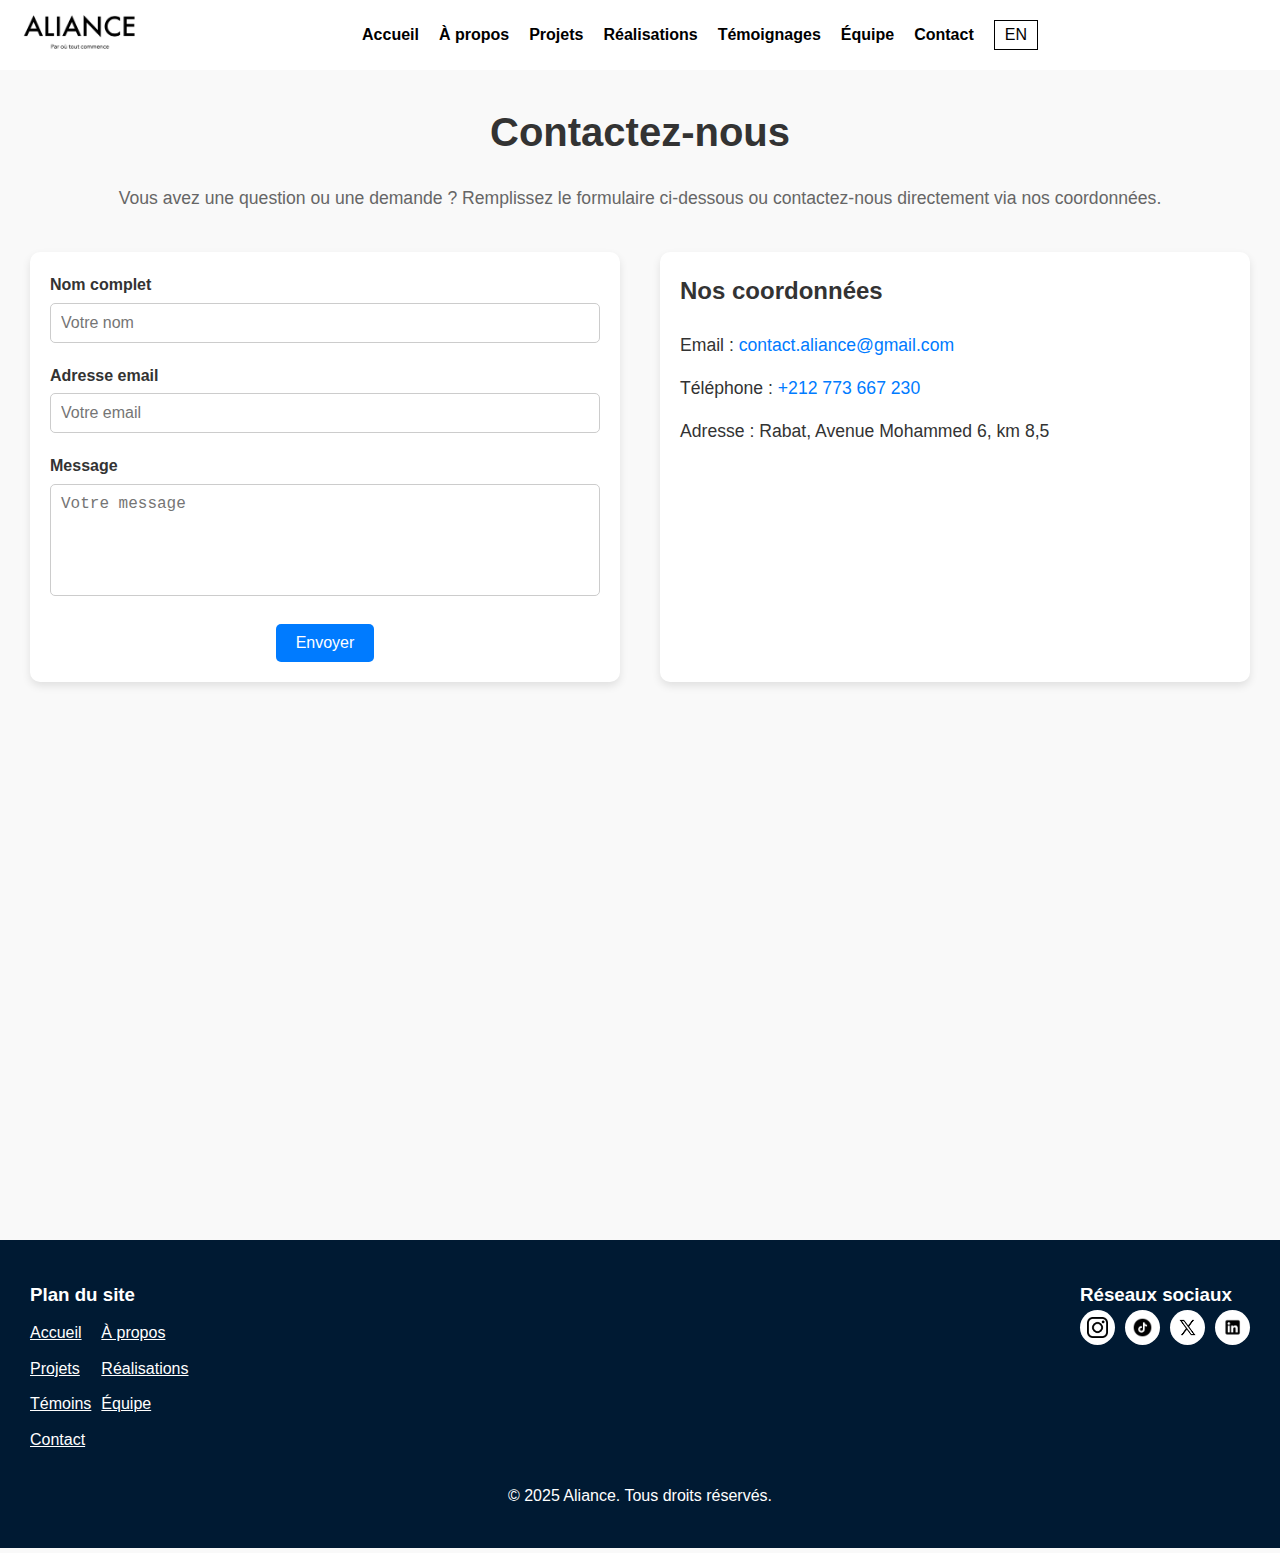
<file: contact.html>
<!DOCTYPE html>
<html lang="fr">
<head>
    <meta charset="UTF-8">
    <meta name="viewport" content="width=device-width, initial-scale=1.0">
    <title>Aliance - Coming Soon</title>
    <link rel="stylesheet" href="contact.css">
</head>
<body>
    <header class="header">
        <div class="logo-container">
            <img src="banniere.png" alt="Logo Aliance" class="logo">
        </div>
        <nav class="navigation">
            <ul>
				<li><a href="index.html">Accueil</a></li>
                <li><a href="apropos.html">À propos</a></li>
                <li><a href="projets.html">Projets</a></li>
                <li><a href="realisations.html">Réalisations</a></li>
                <li><a href="temoignages.html">Témoignages</a></li>
                <li><a href="equipe.html">Équipe</a></li>
                <li><a href="contact.html">Contact</a></li>
                
            </ul>
               <div class="extras">
                 <button class="lang-toggle" onclick="window.location.href='contact_en.html'">EN</button>
        </nav>
    </header>
    
    <!-- SECTION CONTACT -->
    <main>
        <section class="contact-section">
            <h1>Contactez-nous</h1>
            <p>Vous avez une question ou une demande ? Remplissez le formulaire ci-dessous ou contactez-nous directement via nos coordonnées.</p>
            
            <div class="contact-container">
                <!-- Formulaire -->
                <form class="contact-form">
                    <div class="form-group">
                        <label for="name">Nom complet</label>
                        <input type="text" id="name" name="name" placeholder="Votre nom" required>
                    </div>
                    <div class="form-group">
                        <label for="email">Adresse email</label>
                        <input type="email" id="email" name="email" placeholder="Votre email" required>
                    </div>
                    <div class="form-group">
                        <label for="message">Message</label>
                        <textarea id="message" name="message" rows="5" placeholder="Votre message" required></textarea>
                    </div>
                    <button type="submit" class="btn-submit">Envoyer</button>
                </form>

                <!-- Coordonnées -->
                <div class="contact-info">
                    <h3>Nos coordonnées</h3>
                    <p>Email : <a href="mailto:contact.aliance@gmail.com">contact.aliance@gmail.com</a></p>
                    <p>Téléphone : <a href="tel:+212773667230">+212 773 667 230</a></p>
                    <p>Adresse : Rabat, Avenue Mohammed 6, km 8,5</p>
                </div>
            </div>
            <br><br>

            <!-- Carte -->
            <div class="map-container">
                <iframe 
                    src="https://www.google.com/maps/embed?pb=!1m18!1m12!1m3!1d3313.333031938601!2d-6.852790585180023!3d33.97266768063432!2m3!1f0!2f0!3f0!3m2!1i1024!2i768!4f13.1!3m3!1m2!1s0xda76c3e1e6f1ab9%3A0x8b40d739f1d9919b!2sRabat%2C%20Avenue%20Mohammed%206%2C%20km%208%2C5!5e0!3m2!1sfr!2sma!4v1690835154218!5m2!1sfr!2sma" 
                    width="100%" 
                    height="400" 
                    style="border:0;" 
                    allowfullscreen="" 
                    loading="lazy" 
                    referrerpolicy="no-referrer-when-downgrade">
                </iframe>
            </div>
        </section>
    </main>

    <!-- FOOTER -->
    <footer class="footer">
        <div class="footer-container">
            <div class="footer-column">
                <h3>Plan du site</h3>
                <ul>
                    <li><a href="index.html">Accueil</a></li>
                    <li><a href="apropos.html">À propos</a></li>
                    <li><a href="projets.html">Projets</a></li>
                    <li><a href="realisations.html">Réalisations</a></li>
                    <li><a href="temoignages.html">Témoins</a></li>
                    <li><a href="equipe.html">Équipe</a></li>
                    <li><a href="contact.html">Contact</a></li>
                </ul>
            </div>
            <div class="footer-column">
                <h3>Réseaux sociaux</h3>
                <div class="social-icons">
                    <a href="https://www.instagram.com/aliance.agency/" target="_blank" rel="noopener noreferrer">
                        <img src="instagram.png" alt="Instagram">
                    </a>
                    <a href="https://www.tiktok.com/@aliance.agency" target="_blank" rel="noopener noreferrer">
                        <img src="tiktok.png" alt="TikTok">
                    </a>
                    <a href="https://x.com/i/flow/login?redirect_after_login=%2Falianceagency" target="_blank" rel="noopener noreferrer">
                        <img src="twitter.png" alt="X (Twitter)">
                    </a>
                    <a href="https://www.linkedin.com" target="_blank" rel="noopener noreferrer">
                        <img src="linkedin.png" alt="LinkedIn">
                    </a>
                </div>
            </div>
        </div>
        <div class="footer-bottom">
            <p>&copy; 2025 Aliance. Tous droits réservés.</p>
        </div>
    </footer>
</body>
</html>
</file>
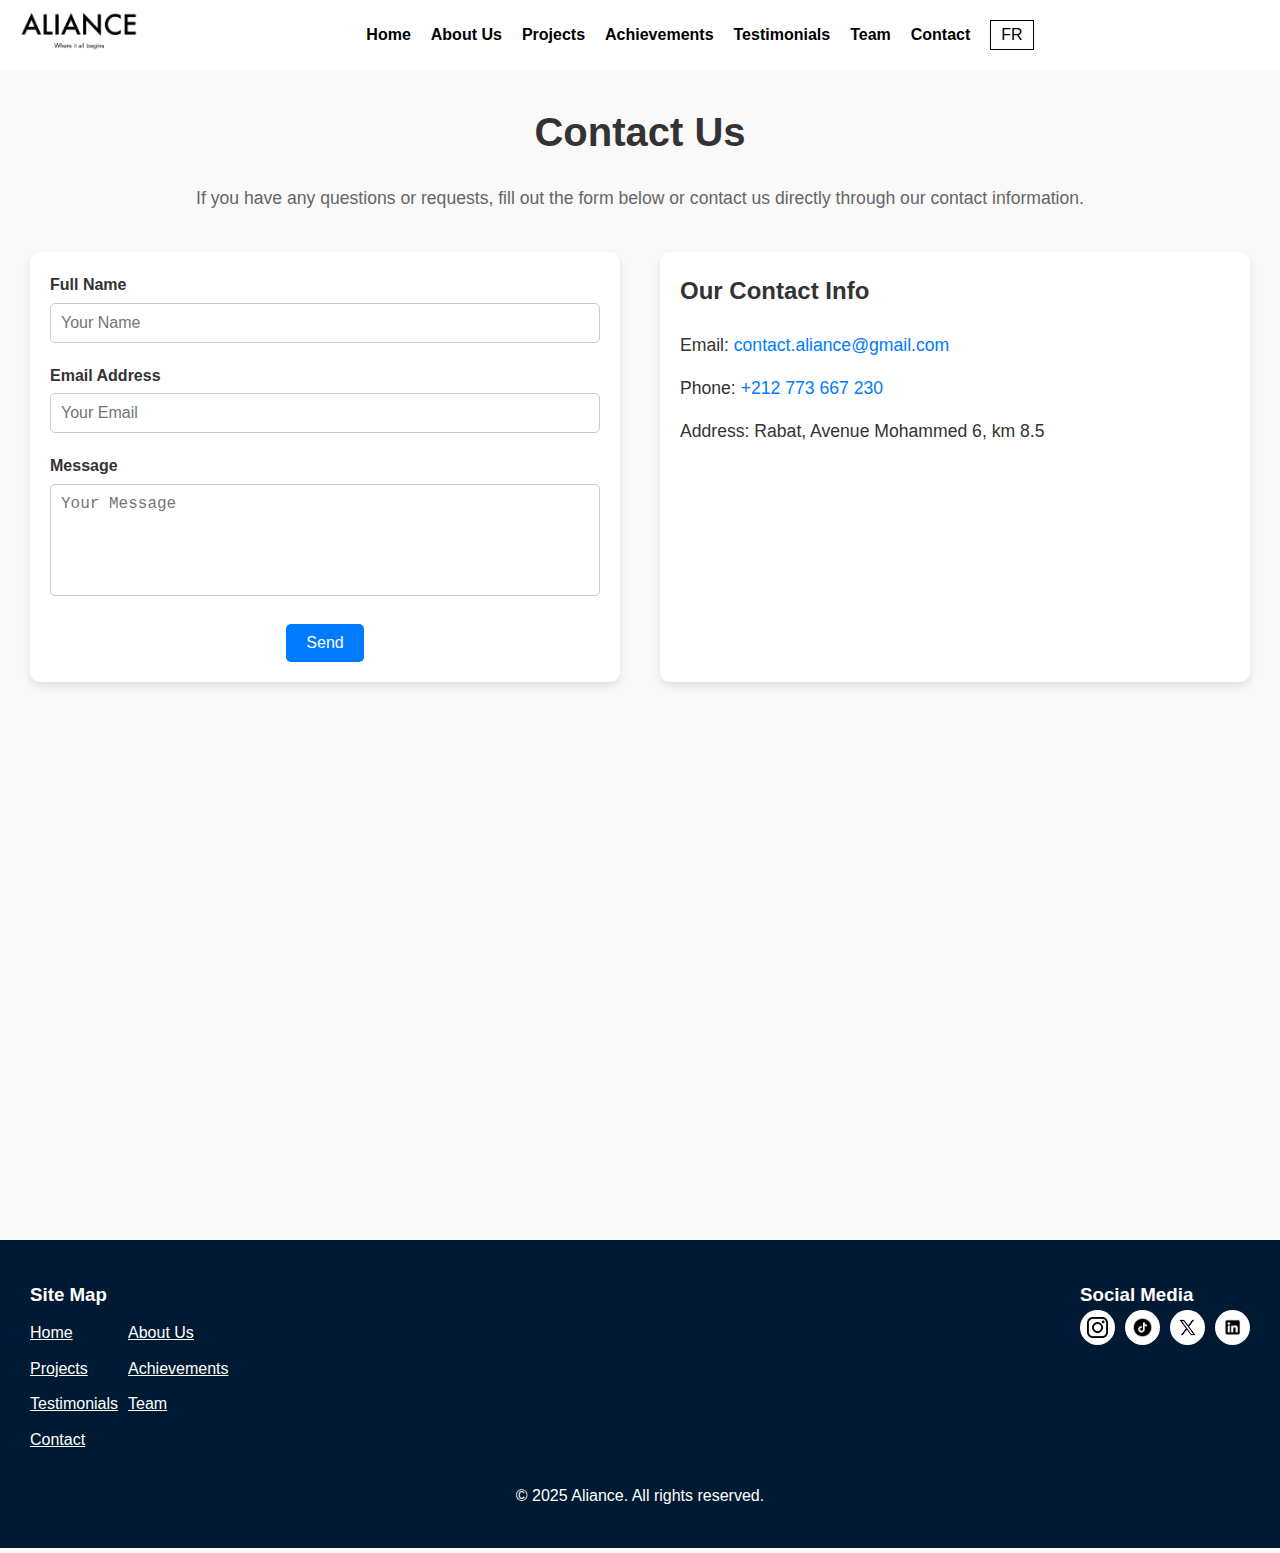
<file: contact_en.html>
<!DOCTYPE html>
<html lang="en">
<head>
    <meta charset="UTF-8">
    <meta name="viewport" content="width=device-width, initial-scale=1.0">
    <title>Aliance - Coming Soon</title>
    <link rel="stylesheet" href="contact.css">
</head>
<body>
    <header class="header">
        <div class="logo-container">
            <img src="banniereen.png" alt="Aliance Logo" class="logo">
        </div>
        <nav class="navigation">
            <ul>
                <li><a href="index_en.html">Home</a></li>
                <li><a href="apropos_en.html">About Us</a></li>
                <li><a href="projets_en.html">Projects</a></li>
                <li><a href="realisations_en.html">Achievements</a></li>
                <li><a href="temoignages_en.html">Testimonials</a></li>
                <li><a href="equipe_en.html">Team</a></li>
                <li><a href="contact_en.html">Contact</a></li>
            </ul>
            <div class="extras">
                <form id="search-form" class="hidden" action="search.html" method="get">
                    <input type="text" name="query" placeholder="Search..." id="search-input" required>
                    <button type="submit">Go</button>
                </form>
                <button class="lang-toggle" onclick="window.location.href='contact.html'">FR</button>
            </div>
        </nav>
    </header>
    
    <!-- CONTACT SECTION -->
    <main>
        <section class="contact-section">
            <h1>Contact Us</h1>
            <p>If you have any questions or requests, fill out the form below or contact us directly through our contact information.</p>
            
            <div class="contact-container">
                <!-- Form -->
                <form class="contact-form">
                    <div class="form-group">
                        <label for="name">Full Name</label>
                        <input type="text" id="name" name="name" placeholder="Your Name" required>
                    </div>
                    <div class="form-group">
                        <label for="email">Email Address</label>
                        <input type="email" id="email" name="email" placeholder="Your Email" required>
                    </div>
                    <div class="form-group">
                        <label for="message">Message</label>
                        <textarea id="message" name="message" rows="5" placeholder="Your Message" required></textarea>
                    </div>
                    <button type="submit" class="btn-submit">Send</button>
                </form>

                <!-- Contact Info -->
                <div class="contact-info">
                    <h3>Our Contact Info</h3>
                    <p>Email: <a href="mailto:contact.aliance@gmail.com">contact.aliance@gmail.com</a></p>
                    <p>Phone: <a href="tel:+212773667230">+212 773 667 230</a></p>
                    <p>Address: Rabat, Avenue Mohammed 6, km 8.5</p>
                </div>
            </div>
            <br><br>

            <!-- Map -->
            <div class="map-container">
                <iframe 
                    src="https://www.google.com/maps/embed?pb=!1m18!1m12!1m3!1d3313.333031938601!2d-6.852790585180023!3d33.97266768063432!2m3!1f0!2f0!3f0!3m2!1i1024!2i768!4f13.1!3m3!1m2!1s0xda76c3e1e6f1ab9%3A0x8b40d739f1d9919b!2sRabat%2C%20Avenue%20Mohammed%206%2C%20km%208%2C5!5e0!3m2!1sfr!2sma!4v1690835154218!5m2!1sfr!2sma" 
                    width="100%" 
                    height="400" 
                    style="border:0;" 
                    allowfullscreen="" 
                    loading="lazy" 
                    referrerpolicy="no-referrer-when-downgrade">
                </iframe>
            </div>
        </section>
    </main>

    <!-- FOOTER -->
    <footer class="footer">
        <div class="footer-container">
            <div class="footer-column">
                <h3>Site Map</h3>
                <ul>
                    <li><a href="index_en.html">Home</a></li>
                    <li><a href="apropos_en.html">About Us</a></li>
                    <li><a href="projets_en.html">Projects</a></li>
                    <li><a href="realisations_en.html">Achievements</a></li>
                    <li><a href="temoignages_en.html">Testimonials</a></li>
                    <li><a href="equipe_en.html">Team</a></li>
                    <li><a href="contact_en.html">Contact</a></li>
                </ul>
            </div>
            <div class="footer-column">
                <h3>Social Media</h3>
                <div class="social-icons">
                    <a href="https://www.instagram.com/aliance.agency/" target="_blank" rel="noopener noreferrer">
                        <img src="instagram.png" alt="Instagram">
                    </a>
                    <a href="https://www.tiktok.com/@aliance.agency" target="_blank" rel="noopener noreferrer">
                        <img src="tiktok.png" alt="TikTok">
                    </a>
                    <a href="https://x.com/i/flow/login?redirect_after_login=%2Falianceagency" target="_blank" rel="noopener noreferrer">
                        <img src="twitter.png" alt="X (Twitter)">
                    </a>
                    <a href="https://www.linkedin.com" target="_blank" rel="noopener noreferrer">
                        <img src="linkedin.png" alt="LinkedIn">
                    </a>
                </div>
            </div>
        </div>
        <div class="footer-bottom">
            <p>&copy; 2025 Aliance. All rights reserved.</p>
        </div>
    </footer>
</body>
</html>
</file>
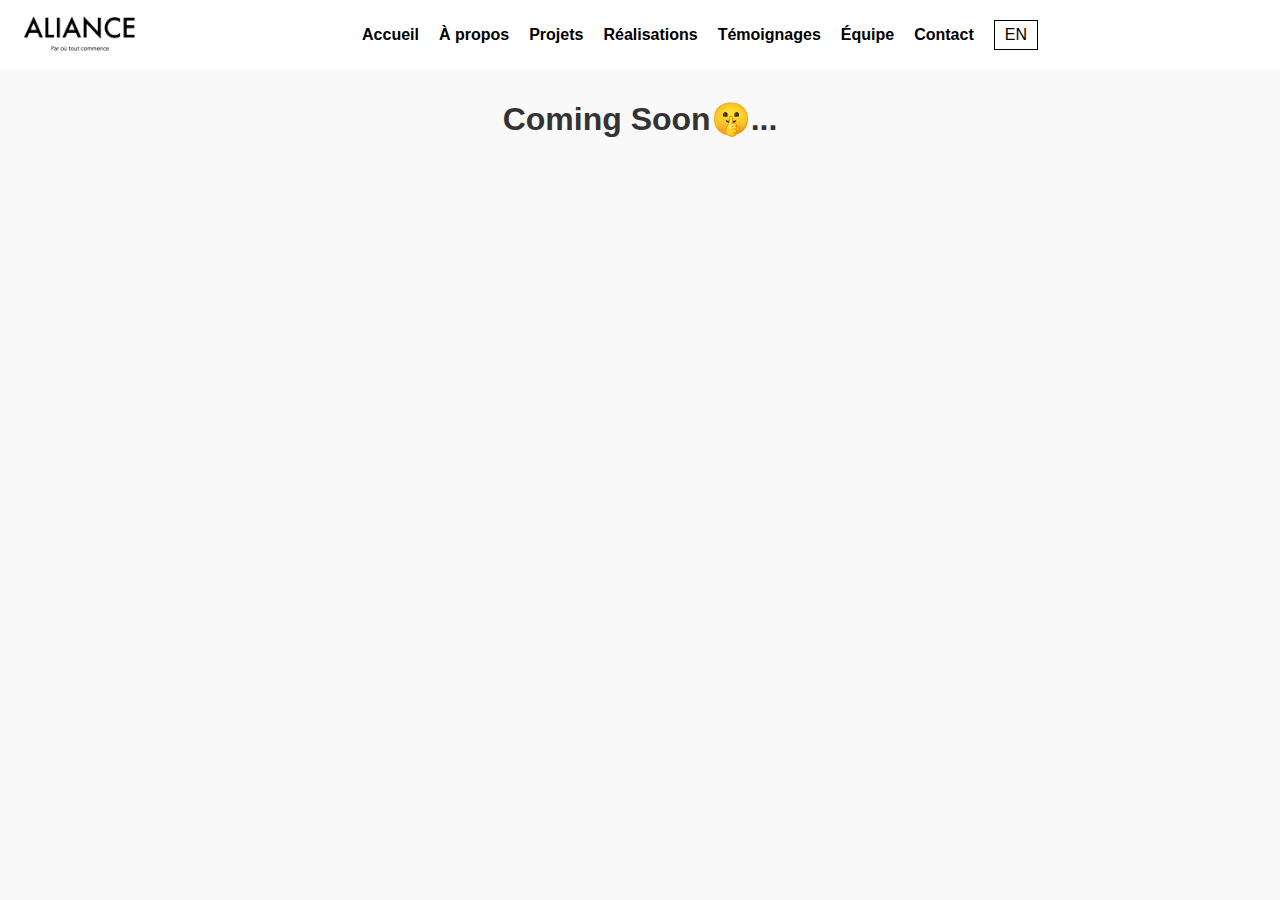
<file: equipe.html>
<!DOCTYPE html>
<html lang="fr">
<head>
    <meta charset="UTF-8">
    <meta name="viewport" content="width=device-width, initial-scale=1.0">
    <title>Aliance - Coming Soon</title>
    <link rel="stylesheet" href="styles.css">
</head>
<body>
    <header class="header">
        <div class="logo-container">
            <img src="banniere.png" alt="Logo Aliance" class="logo">
        </div>
        <nav class="navigation">
            <ul>
				<li><a href="index.html">Accueil</a></li>
                <li><a href="apropos.html">À propos</a></li>
                <li><a href="projets.html">Projets</a></li>
                <li><a href="realisations.html">Réalisations</a></li>
                <li><a href="temoignages.html">Témoignages</a></li>
                <li><a href="equipe.html">Équipe</a></li>
                <li><a href="contact.html">Contact</a></li>
            </ul>
     
                <div class="extras">
    	 <button class="lang-toggle" onclick="window.location.href='equipe_en.html'">EN</button>
</div>

            </div>
        </nav>
    </header>
    <main style="margin-top: 100px; text-align: center;">
        <h1 style="font-size: 2rem; color: #333;">Coming Soon🤫...</h1>
    </main>
</body>
</html>
</file>
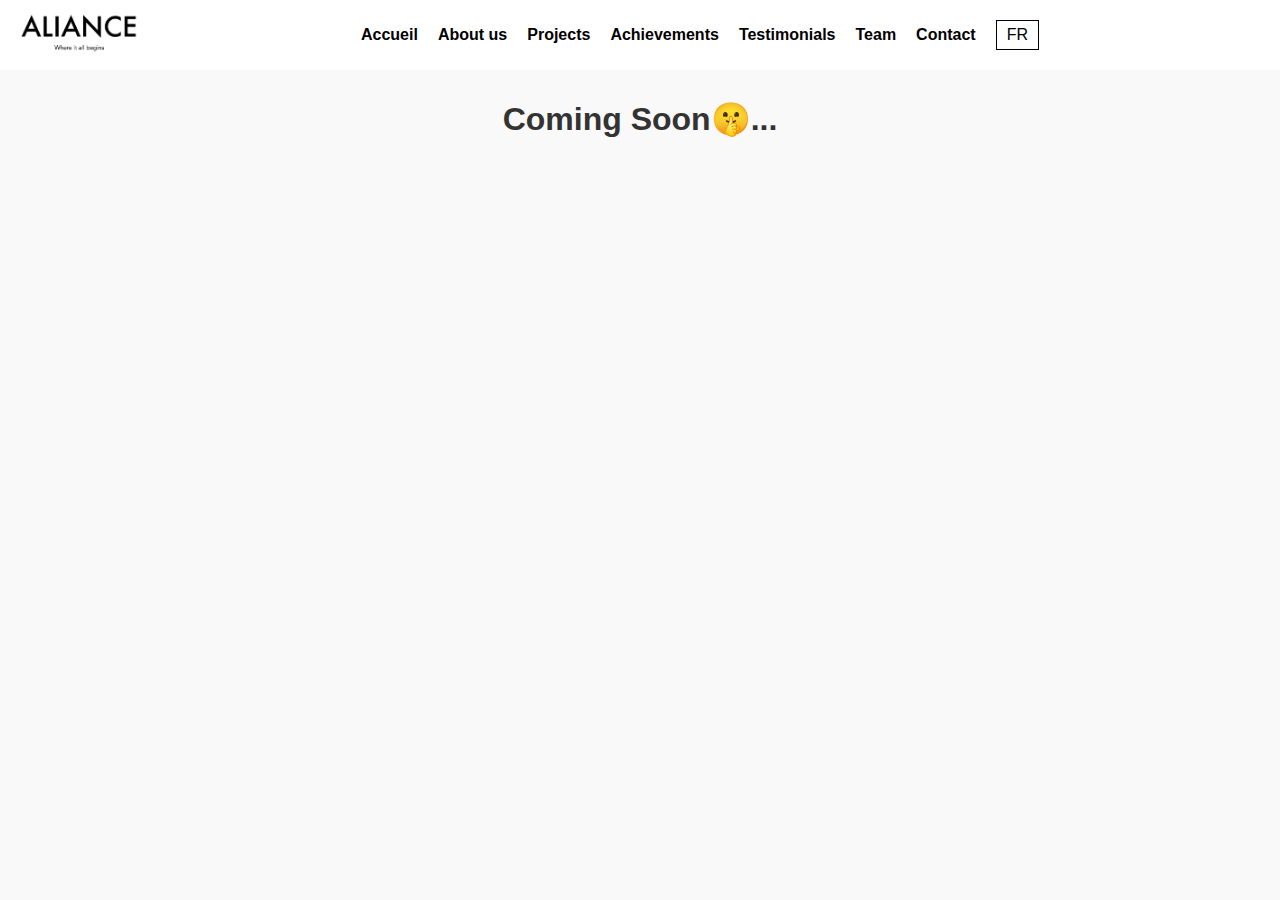
<file: equipe_en.html>
<!DOCTYPE html>
<html lang="fr">
<head>
    <meta charset="UTF-8">
    <meta name="viewport" content="width=device-width, initial-scale=1.0">
    <title>Aliance - Coming Soon</title>
    <link rel="stylesheet" href="styles.css">
</head>
<body>
    <header class="header">
        <div class="logo-container">
            <img src="banniereen.png" alt="Logo Aliance" class="logo">
        </div>
        <nav class="navigation">
            <ul>
				<li><a href="index.html">Accueil</a></li>
                <li><a href="apropos.html">About us</a></li>
                <li><a href="projets.html">Projects</a></li>
                <li><a href="realisations.html">Achievements</a></li>
                <li><a href="temoignages.html">Testimonials</a></li>
                <li><a href="equipe.html">Team</a></li>
                <li><a href="contact.html">Contact</a></li>
            </ul>
     
                <div class="extras">
    	 <button class="lang-toggle" onclick="window.location.href='equipe.html'">FR</button>
</div>

            </div>
        </nav>
    </header>
    <main style="margin-top: 100px; text-align: center;">
        <h1 style="font-size: 2rem; color: #333;">Coming Soon🤫...</h1>
    </main>
</body>
</html>
</file>
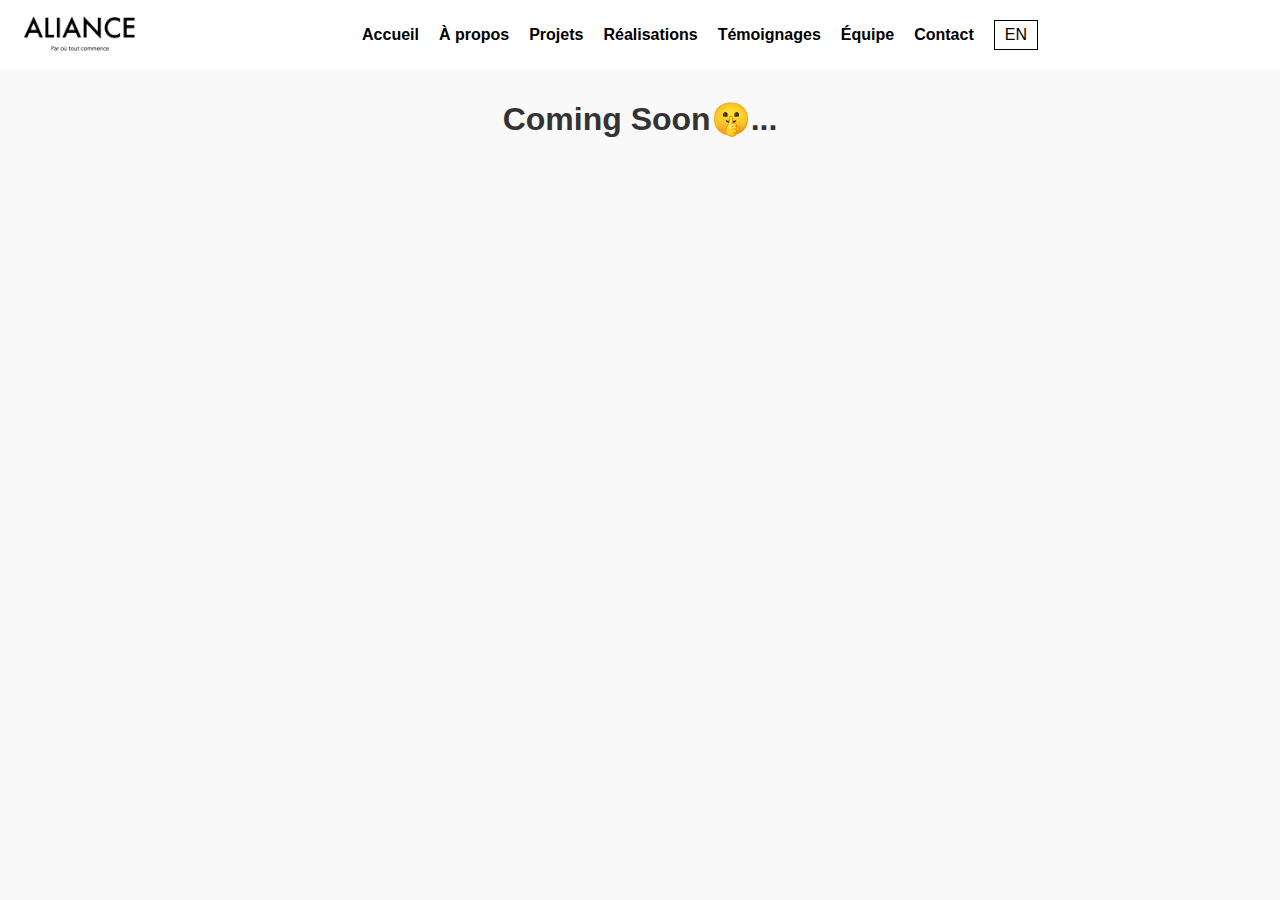
<file: realisations.html>
<!DOCTYPE html>
<html lang="fr">
<head>
    <meta charset="UTF-8">
    <meta name="viewport" content="width=device-width, initial-scale=1.0">
    <title>Aliance - Coming Soon</title>
    <link rel="stylesheet" href="styles.css">
</head>
<body>
    <header class="header">
        <div class="logo-container">
            <img src="banniere.png" alt="Logo Aliance" class="logo">
        </div>
        <nav class="navigation">
            <ul>
				<li><a href="index.html">Accueil</a></li>
                <li><a href="apropos.html">À propos</a></li>
                <li><a href="projets.html">Projets</a></li>
                <li><a href="realisations.html">Réalisations</a></li>
                <li><a href="temoignages.html">Témoignages</a></li>
                <li><a href="equipe.html">Équipe</a></li>
                          <li><a href="contact.html">Contact</a></li>
            </ul>
                 <div class="extras">
					 <button class="lang-toggle" onclick="window.location.href='realisations_en.html'">EN</button>
</div>

            </div>
        </nav>
    </header>
    <main style="margin-top: 100px; text-align: center;">
        <h1 style="font-size: 2rem; color: #333;">Coming Soon🤫...</h1>
    </main>
</body>
</html>
</file>
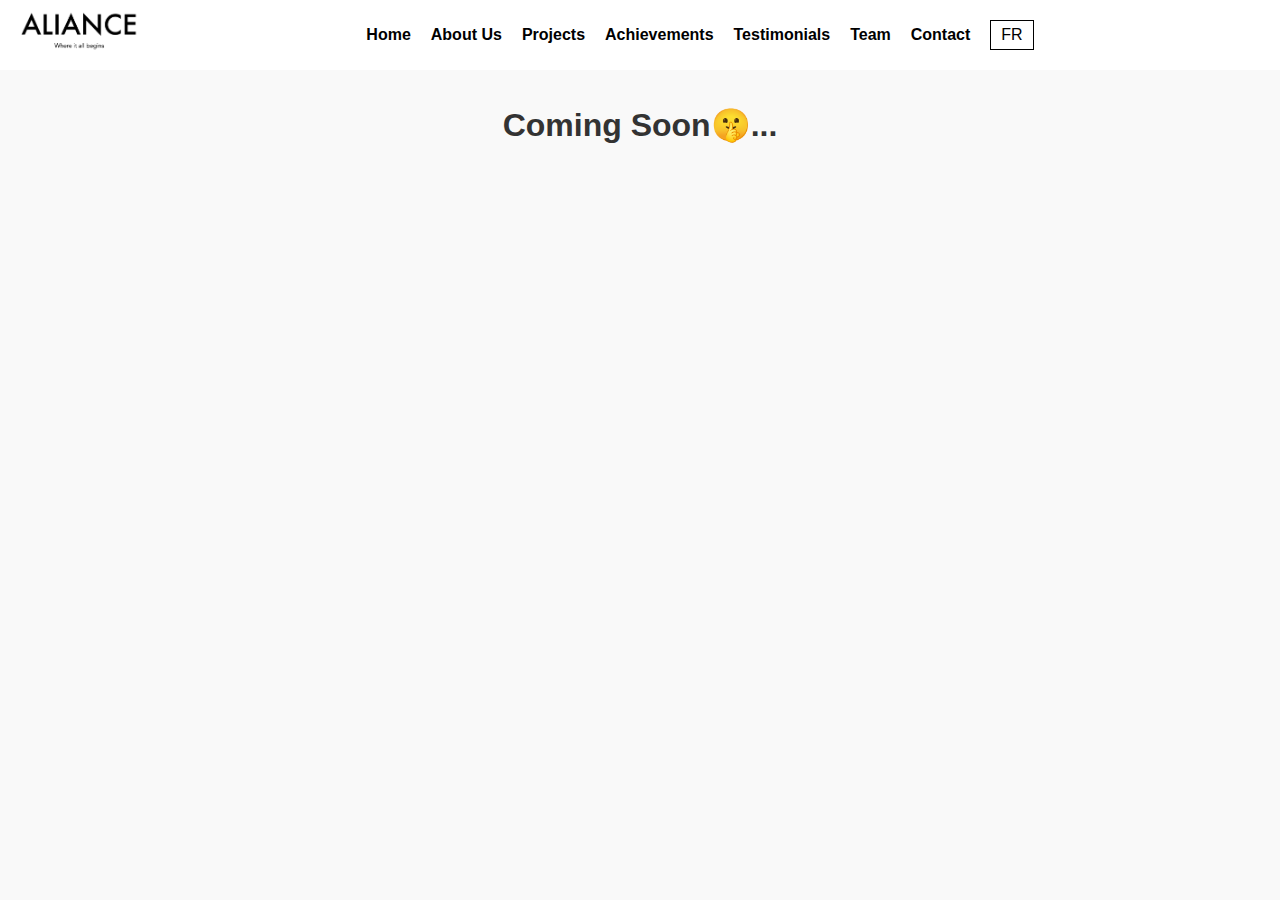
<file: realisations_en.html>
<!DOCTYPE html>
<html lang="en">
<head>
    <meta charset="UTF-8">
    <meta name="viewport" content="width=device-width, initial-scale=1.0">
    <title>Aliance - Projects</title>
    <link rel="stylesheet" href="projects_three_columns.css">
</head>
<body>
    <header class="header">
        <div class="logo-container">
            <img src="banniereen.png" alt="Aliance Logo" class="logo">
        </div>
        <nav class="navigation">
            <ul>
                <li><a href="index_en.html">Home</a></li>
                <li><a href="apropos_en.html">About Us</a></li>
                <li><a href="projets_en.html">Projects</a></li>
                <li><a href="realisations_en.html">Achievements</a></li>
                <li><a href="temoignages_en.html">Testimonials</a></li>
                <li><a href="equipe_en.html">Team</a></li>
                <li><a href="contact_en.html">Contact</a></li>
            </ul>
      
            <div class="extras">
                <button class="lang-toggle" onclick="window.location.href='realisations.html'">FR</button>
            </div>
        </nav>
    </header>
    <main style="margin-top: 100px; text-align: center;">
        <h1 style="font-size: 2rem; color: #333;">Coming Soon🤫...</h1>
    </main>
</body>
</html>
</file>
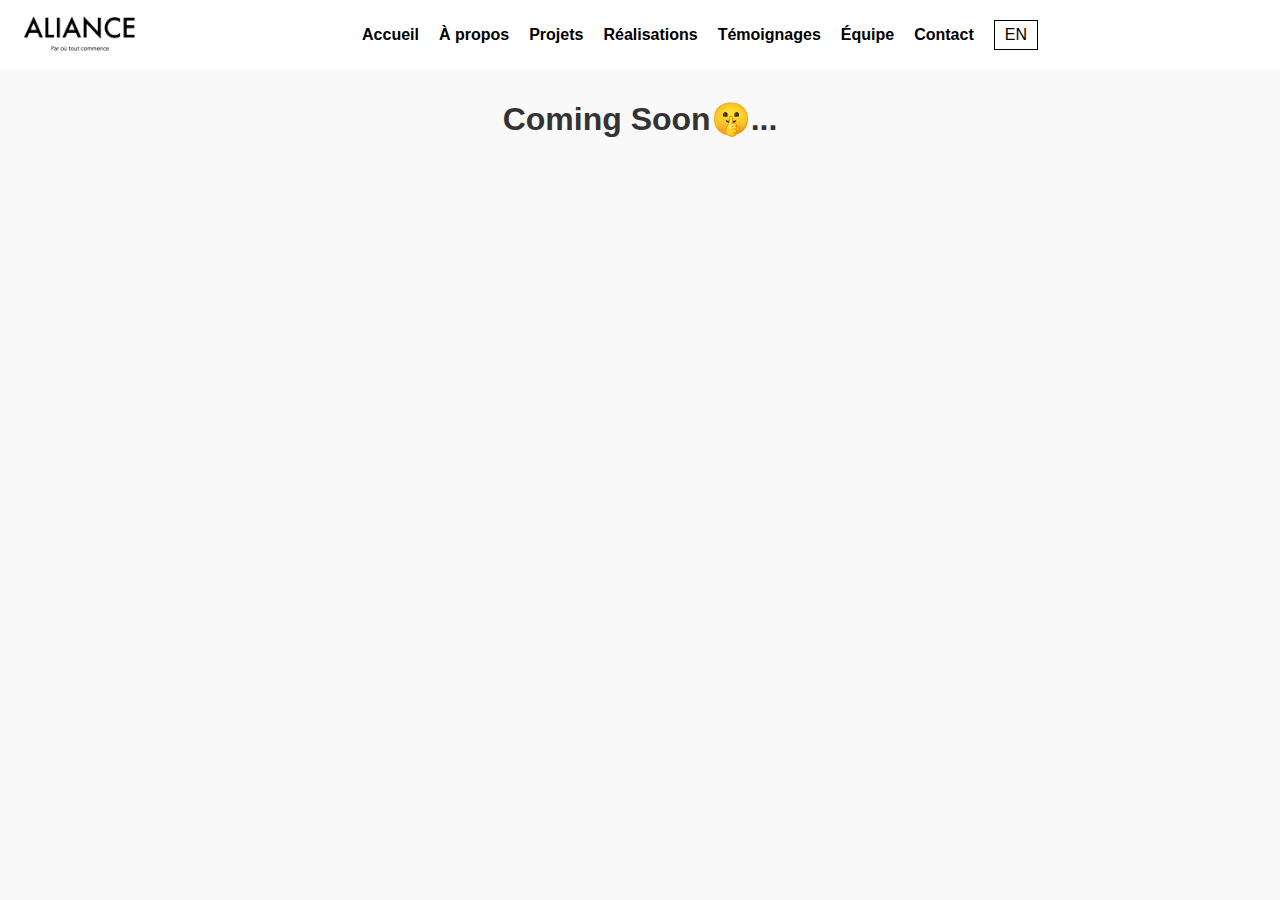
<file: temoignages.html>
<!DOCTYPE html>
<html lang="fr">
<head>
    <meta charset="UTF-8">
    <meta name="viewport" content="width=device-width, initial-scale=1.0">
    <title>Aliance - Coming Soon</title>
    <link rel="stylesheet" href="styles.css">
</head>
<body>
    <header class="header">
        <div class="logo-container">
            <img src="banniere.png" alt="Logo Aliance" class="logo">
        </div>
        <nav class="navigation">
            <ul>
				<li><a href="index.html">Accueil</a></li>
                <li><a href="apropos.html">À propos</a></li>
                <li><a href="projets.html">Projets</a></li>
                <li><a href="realisations.html">Réalisations</a></li>
                <li><a href="temoignages.html">Témoignages</a></li>
                <li><a href="equipe.html">Équipe</a></li>
                <li><a href="contact.html">Contact</a></li>
            </ul>
                <div class="extras">
					 <button class="lang-toggle" onclick="window.location.href='temoignages_en.html'">EN</button>
</div>

            </div>
        </nav>
    </header>
    <main style="margin-top: 100px; text-align: center;">
        <h1 style="font-size: 2rem; color: #333;">Coming Soon🤫...</h1>
    </main>
</body>
</html>
</file>
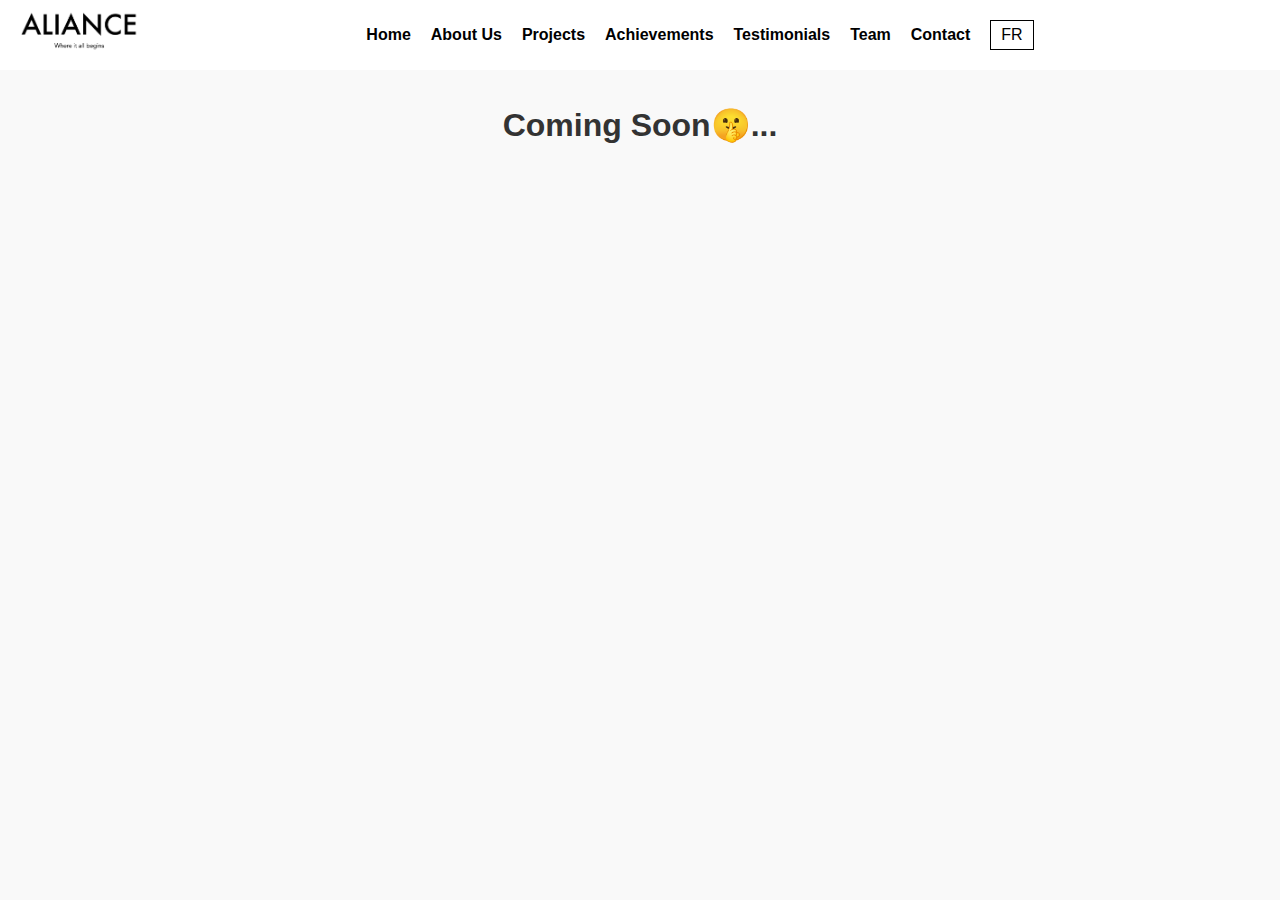
<file: temoignages_en.html>
<!DOCTYPE html>
<html lang="en">
<head>
    <meta charset="UTF-8">
    <meta name="viewport" content="width=device-width, initial-scale=1.0">
    <title>Aliance - Projects</title>
    <link rel="stylesheet" href="projects_three_columns.css">
</head>
<body>
    <header class="header">
        <div class="logo-container">
            <img src="banniereen.png" alt="Aliance Logo" class="logo">
        </div>
        <nav class="navigation">
            <ul>
                <li><a href="index_en.html">Home</a></li>
                <li><a href="apropos_en.html">About Us</a></li>
                <li><a href="projets_en.html">Projects</a></li>
                <li><a href="realisations_en.html">Achievements</a></li>
                <li><a href="temoignages_en.html">Testimonials</a></li>
                <li><a href="equipe_en.html">Team</a></li>
                <li><a href="contact_en.html">Contact</a></li>
            </ul>
      
            <div class="extras">
                <button class="lang-toggle" onclick="window.location.href='temoignages.html'">FR</button>
            </div>
        </nav>
    </header>
    <main style="margin-top: 100px; text-align: center;">
        <h1 style="font-size: 2rem; color: #333;">Coming Soon🤫...</h1>
    </main>
</body>
</html>
</file>
<file: contact.css>
/* Règles globales */
* {
    margin: 0;
    padding: 0;
    box-sizing: border-box;
}

body {
    font-family: 'Poppins', sans-serif;
    background-color: #f9f9f9;
    color: #333;
    line-height: 1.6;
}

.header {
    display: flex;
    justify-content: space-between;
    align-items: center;
    position: fixed;
    top: 0;
    width: 100%;
    background-color: #ffffff;
    padding: 0 20px;
    z-index: 1000;
    height: 70px;
}

.logo {
    width: 120px;
    height: auto;
    display: inline-block;
}

.navigation {
    flex-grow: 1;
    display: flex;
    justify-content: center;
    align-items: center;
}

.navigation ul {
    display: flex;
    list-style: none;
    gap: 20px;
}

.navigation ul li a {
    text-decoration: none;
    font-size: 1rem;
    color: #000;
    font-weight: bold;
    transition: color 0.3s ease;
}

.navigation ul li a:hover {
    color: #007BFF;
}

.extras {
    display: flex;
    align-items: center;
    gap: 20px;
    margin-left: 20px;
}

.search-icon {
    background: none;
    border: none;
    cursor: pointer;
    font-size: 1.2rem;
}

.lang-toggle {
    background: none;
    border: 1px solid #000;
    padding: 5px 10px;
    font-size: 1rem;
    cursor: pointer;
    transition: background-color 0.3s, color 0.3s;
}

.lang-toggle:hover {
    background-color: #007BFF;
    color: #fff;
}


/* Section Contact */
.contact-section {
    padding: 100px 30px;
    text-align: center;
    background-color: #f9f9f9;
}

.contact-section h1 {
    font-size: 2.5rem;
    margin-bottom: 20px;
}

.contact-section p {
    font-size: 1.1rem;
    color: #666;
    margin-bottom: 40px;
}

.contact-container {
    display: flex;
    gap: 40px;
    justify-content: center;
    flex-wrap: wrap;
}

.contact-form {
    flex: 1 1 45%;
    background-color: #ffffff;
    padding: 20px;
    border-radius: 10px;
    box-shadow: 0 4px 8px rgba(0, 0, 0, 0.1);
}

.contact-form .form-group {
    margin-bottom: 20px;
    text-align: left;
}

.contact-form .form-group label {
    display: block;
    font-weight: bold;
    margin-bottom: 5px;
}

.contact-form .form-group input,
.contact-form .form-group textarea {
    width: 100%;
    padding: 10px;
    border: 1px solid #ccc;
    border-radius: 5px;
    font-size: 1rem;
}

.contact-form .form-group textarea {
    resize: none;
}

.contact-form .btn-submit {
    background-color: #007BFF;
    color: #ffffff;
    padding: 10px 20px;
    border: none;
    border-radius: 5px;
    font-size: 1rem;
    cursor: pointer;
    transition: background-color 0.3s ease;
}

.contact-form .btn-submit:hover {
    background-color: #0056b3;
}

.contact-info {
    flex: 1 1 45%;
    text-align: left;
    background-color: #ffffff;
    padding: 20px;
    border-radius: 10px;
    box-shadow: 0 4px 8px rgba(0, 0, 0, 0.1);
}

.contact-info h3 {
    margin-bottom: 20px;
    font-size: 1.5rem;
}

.contact-info p {
    margin-bottom: 15px;
    color: #333;
}

.contact-info a {
    color: #007BFF;
    text-decoration: none;
}

.contact-info a:hover {
    text-decoration: underline;
}

/* FOOTER */
.footer {
    background-color: #001a33;
    color: #ffffff;
    padding: 40px 30px;
}

.footer-container {
    display: flex;
    justify-content: space-between;
    flex-wrap: wrap;
    gap: 20px;
}

.footer-column ul {
    list-style: none;
    margin: 10px 0;
    display: grid;
    grid-template-columns: repeat(2, auto);
    gap: 10px;
}

.footer h3,
.footer ul a {
    color: white;
}

.footer ul a:hover {
    color: #007BFF;
}

.social-icons {
    display: flex;
    gap: 10px;
}

.social-icons a {
    display: inline-block;
    width: 35px;
    height: 35px;
    border-radius: 50%;
    background-color: white;
    display: flex;
    justify-content: center;
    align-items: center;
    transition: background-color 0.3s, transform 0.3s;
}

.social-icons a img {
    width: 60%;
    height: 60%;
}

.social-icons a:hover {
    background-color: #007BFF;
    transform: scale(1.1);
}

.footer-bottom {
    margin-top: 20px;
    text-align: center;
    font-size: 1rem;
}

/* Réseaux sociaux */
.social-icons {
    display: flex;
    justify-content: center; /* Centre les icônes horizontalement */
    gap: 10px; /* Espace entre les icônes */
}
/* Formulaire de recherche */
#search-form {
    display: none; /* Caché par défaut */
    position: absolute;
    top: 70px; /* Juste en dessous du header */
    right: 20px;
    background-color: #ffffff;
    padding: 10px;
    box-shadow: 0 4px 8px rgba(0, 0, 0, 0.1);
    border-radius: 5px;
    z-index: 2000;
}

#search-form input {
    padding: 5px 10px;
    border: 1px solid #ccc;
    border-radius: 5px;
    font-size: 1rem;
    width: 200px;
}

#search-form button {
    padding: 5px 10px;
    margin-left: 5px;
    background-color: #007BFF;
    color: #ffffff;
    border: none;
    border-radius: 5px;
    cursor: pointer;
    transition: background-color 0.3s;
}

#search-form button:hover {
    background-color: #0056b3;
}

#search-form.active {
    display: flex;
    align-items: center;
}
</file>
<file: styles.css>
* {
    margin: 0;
    padding: 0;
    box-sizing: border-box;
    font-family: 'Arial', sans-serif;
}

body {
    background-color: #f9f9f9;
    color: #000;
    overflow: hidden; /* Empêche le défilement vertical */
}

.header {
    display: flex;
    justify-content: space-between;
    align-items: center;
    position: fixed;
    top: 0;
    width: 100%;
    background-color: #ffffff;
    padding: 0 20px;
    z-index: 1000;
    height: 70px;
}

.logo {
    width: 120px;
    height: auto;
    display: inline-block;
}

.navigation {
    flex-grow: 1;
    display: flex;
    justify-content: center;
    align-items: center;
}

.navigation ul {
    display: flex;
    list-style: none;
    gap: 20px;
}

.navigation ul li a {
    text-decoration: none;
    font-size: 1rem;
    color: #000;
    font-weight: bold;
    transition: color 0.3s ease;
}

.navigation ul li a:hover {
    color: #007BFF;
}

.extras {
    display: flex;
    align-items: center;
    gap: 20px;
    margin-left: 20px;
}

.search-icon {
    background: none;
    border: none;
    cursor: pointer;
    font-size: 1.2rem;
}

.lang-toggle {
    background: none;
    border: 1px solid #000;
    padding: 5px 10px;
    font-size: 1rem;
    cursor: pointer;
    transition: background-color 0.3s, color 0.3s;
}

.lang-toggle:hover {
    background-color: #007BFF;
    color: #fff;
}

.carousel {
    margin-top: 70px;
    height: calc(100vh - 70px);
    width: 100%;
    position: relative;
}

.carousel-image {
    width: 100%;
    height: 100%;
    object-fit: cover;
}

.carousel-caption {
    position: absolute;
    bottom: 10%;
    width: 100%;
    text-align: center;
    color: #ffffff;
}

.carousel-caption h1 {
    font-size: 3rem; /* Agrandissement du texte pour le titre */
    font-family: 'Georgia', serif;
    margin: 0;
    padding-bottom: 10px; /* Espacement ajusté pour le titre */
}

.carousel-caption h2 {
    font-size: 1.5rem; /* Agrandissement du texte pour la date */
    font-family: 'Arial', sans-serif;
    font-weight: lighter;
    margin: 0;
    padding-top: 5px;
}
/* Formulaire de recherche */
#search-form {
    display: none; /* Caché par défaut */
    position: absolute;
    top: 70px; /* Juste en dessous du header */
    right: 20px;
    background-color: #ffffff;
    padding: 10px;
    box-shadow: 0 4px 8px rgba(0, 0, 0, 0.1);
    border-radius: 5px;
    z-index: 2000;
}

#search-form input {
    padding: 5px 10px;
    border: 1px solid #ccc;
    border-radius: 5px;
    font-size: 1rem;
    width: 200px;
}

#search-form button {
    padding: 5px 10px;
    margin-left: 5px;
    background-color: #007BFF;
    color: #ffffff;
    border: none;
    border-radius: 5px;
    cursor: pointer;
    transition: background-color 0.3s;
}

#search-form button:hover {
    background-color: #0056b3;
}

#search-form.active {
    display: flex;
    align-items: center;
}
</file>
<file: projects_three_columns.css>
/* Règles globales */
* {
    margin: 0;
    padding: 0;
    box-sizing: border-box;
}

body {
    font-family: 'Poppins', sans-serif;
    background-color: #f9f9f9;
    color: #333;
    line-height: 1.6;
}

.header {
    display: flex;
    justify-content: space-between;
    align-items: center;
    position: fixed;
    top: 0;
    width: 100%;
    background-color: #ffffff;
    padding: 0 20px;
    z-index: 1000;
    height: 70px;
}

.logo {
    width: 120px;
    height: auto;
    display: inline-block;
}

.navigation {
    flex-grow: 1;
    display: flex;
    justify-content: center;
    align-items: center;
}

.navigation ul {
    display: flex;
    list-style: none;
    gap: 20px;
}

.navigation ul li a {
    text-decoration: none;
    font-size: 1rem;
    color: #000;
    font-weight: bold;
    transition: color 0.3s ease;
}

.navigation ul li a:hover {
    color: #007BFF;
}

.extras {
    display: flex;
    align-items: center;
    gap: 20px;
    margin-left: 20px;
}

.search-icon {
    background: none;
    border: none;
    cursor: pointer;
    font-size: 1.2rem;
}

.lang-toggle {
    background: none;
    border: 1px solid #000;
    padding: 5px 10px;
    font-size: 1rem;
    cursor: pointer;
    transition: background-color 0.3s, color 0.3s;
}

.lang-toggle:hover {
    background-color: #007BFF;
    color: #fff;
}

/* Corps principal */
.projects-container {
    display: grid;
    grid-template-columns: 1fr;
    gap: 50px;
    padding: 100px 20px;
    max-width: 1200px;
    margin: 0 auto;
    margin-top: 100px; /* Ajuste pour éviter le chevauchement avec le header */
}

/* Sections des projets */
.project-section {
    background-color: #ffffff;
    padding: 30px;
    border-radius: 15px;
    box-shadow: 0 6px 15px rgba(0, 0, 0, 0.1);
    text-align: center;
    transition: transform 0.3s ease, background-color 0.3s ease;
}

.project-section:hover {
    transform: translateY(-5px);
    background-color: #f0f8ff;
}

.project-section h2 {
    font-size: 2rem;
    margin-bottom: 15px;
    color: #007BFF;
    text-transform: uppercase;
    letter-spacing: 1px;
    position: relative;
}

.project-section h2::after {
    content: '';
    display: block;
    width: 60px;
    height: 3px;
    background-color: #007BFF;
    margin: 10px auto 0;
    border-radius: 2px;
}

.project-section p {
    font-size: 1.1rem;
    color: #666;
    margin-bottom: 20px;
    line-height: 1.8;
}

/* Logos des partenaires */
.logos {
    display: flex;
    justify-content: center;
    align-items: center;
    gap: 20px;
    margin-top: 15px;
}

.logos img {
    width: 60px;
    height: 60px;
    border-radius: 10px;
    box-shadow: 0 4px 10px rgba(0, 0, 0, 0.1);
    transition: transform 0.3s ease, box-shadow 0.3s ease;
}

.logos img:hover {
    transform: scale(1.2);
    box-shadow: 0 8px 20px rgba(0, 0, 0, 0.2);
}

/* Stay Tuned */
.stay-tuned {
    font-size: 1.5rem;
    color: #FF5733;
    margin-top: 20px;
    font-weight: bold;
    animation: pulse 1.5s infinite;
}

@keyframes pulse {
    0%, 100% {
        opacity: 1;
        transform: scale(1);
    }
    50% {
        opacity: 0.8;
        transform: scale(1.05);
    }
}

/* Effet sur les sections */
.project-section:nth-child(1) {
    background: linear-gradient(135deg, #e0f7fa, #ffffff);
}

.project-section:nth-child(2) {
    background: linear-gradient(135deg, #f1f8e9, #ffffff);
}

.project-section:nth-child(3) {
    background: linear-gradient(135deg, #fce4ec, #ffffff);
}

/* Footer */
.footer {
    background-color: #001a33;
    color: #ffffff;
    padding: 40px 30px;
}

.footer-container {
    display: flex;
    justify-content: space-between;
    flex-wrap: wrap;
    gap: 20px;
}

.footer-column ul {
    list-style: none;
    margin: 10px 0;
    display: grid;
    grid-template-columns: repeat(2, auto);
    gap: 10px;
}

.footer h3,
.footer ul a {
    color: white;
}

.footer ul a:hover {
    color: #007BFF;
}

/* Réseaux sociaux */
.social-icons {
    display: flex;
    justify-content: center;
    gap: 10px;
}

.social-icons a {
    display: inline-block;
    width: 40px;
    height: 40px;
    border-radius: 50%;
    background-color: white;
    display: flex;
    justify-content: center;
    align-items: center;
    transition: background-color 0.3s, transform 0.3s;
}

.social-icons a img {
    width: 60%;
    height: 60%;
}

.social-icons a:hover {
    background-color: #007BFF;
    transform: scale(1.1);
}

.footer-bottom {
    margin-top: 20px;
    text-align: center;
    font-size: 1rem;
}

/* Responsive */
@media (max-width: 768px) {
    .projects-container {
        grid-template-columns: 1fr;
    }

    .logos img {
        width: 50px;
        height: 50px;
    }
}
/* Formulaire de recherche */
#search-form {
    display: none; /* Caché par défaut */
    position: absolute;
    top: 70px; /* Juste en dessous du header */
    right: 20px;
    background-color: #ffffff;
    padding: 10px;
    box-shadow: 0 4px 8px rgba(0, 0, 0, 0.1);
    border-radius: 5px;
    z-index: 2000;
}

#search-form input {
    padding: 5px 10px;
    border: 1px solid #ccc;
    border-radius: 5px;
    font-size: 1rem;
    width: 200px;
}

#search-form button {
    padding: 5px 10px;
    margin-left: 5px;
    background-color: #007BFF;
    color: #ffffff;
    border: none;
    border-radius: 5px;
    cursor: pointer;
    transition: background-color 0.3s;
}

#search-form button:hover {
    background-color: #0056b3;
}

#search-form.active {
    display: flex;
    align-items: center;
}
</file>
